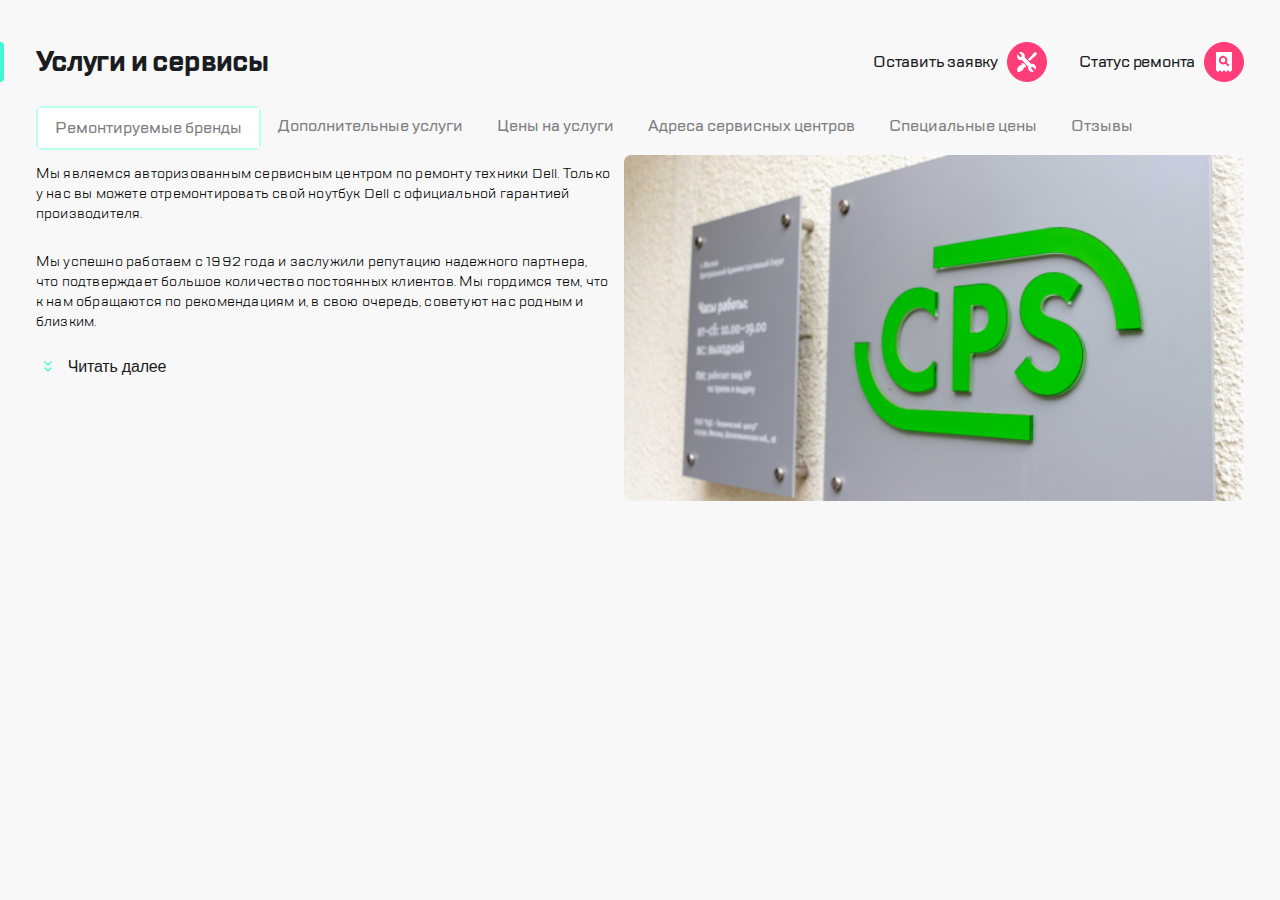
<file: index.html>
<!DOCTYPE html>
<html lang="ru">
	<head>
		<meta charset="UTF-8" />
		<meta http-equiv="X-UA-Compatible" content="IE=edge" />
		<meta name="viewport" content="width=device-width, initial-scale=1.0" />
		<meta name="keywords" content="CPS, сервисный, центр, ремонт, ноутбук, Dell" />
		<meta
			name="description"
			content="CPS - сервисный центр по ремонту техники Dell. Только у нас вы можете отремонтировать свой ноутбук Dell с официальной гарантией. Работаем с 1992 года и заслужили репутацию надежного партнера"
		/>
		<title>CPS - сервисный центр по ремонту техники Dell</title>
		<link rel="stylesheet" href="css/style.css" />
	</head>
	<body>
		<header class="header">
			<div class="header__container">
				<nav class="navigation">
					<button class="navigation__button button button--menu" title="Меню">
						<span class="visually-hidden">Меню</span>
					</button>
					<a href="index.html" class="navigation__logo logo">
						<img src="img/logo.svg" alt="CPS" width="96.5" height="51" />
					</a>
					<ul class="navigation__list navigation__list--user">
						<li class="navigation__item">
							<button class="navigation__button button button--contacts" title="Заказать звонок">
								<span class="visually-hidden">Заказать звонок</span>
							</button>
						</li>
						<li class="navigation__item">
							<button class="navigation__button button button--chat" title="Обратная связь">
								<span class="visually-hidden">Обратная связь</span>
							</button>
						</li>
						<li class="navigation__item">
							<a href="#" class="navigation__link button button--profile" title="Личный кабинет">
								<span class="visually-hidden">Личный кабинет</span>
							</a>
						</li>
					</ul>
					<ul class="navigation__list navigation__list--last">
						<li class="navigation__item">
							<a href="#" class="navigation__text">Оставить заявку</a>
							<a href="#" class="navigation__link button button--request" title="Оставить заявку">
								<span class="visually-hidden">Оставить заявку</span>
							</a>
						</li>
						<li class="navigation__item">
							<a href="#" class="navigation__text">Статус ремонта</a>
							<a href="#" class="navigation__link button button--repair-status" title="Статус ремонта">
								<span class="visually-hidden">Статус ремонта</span>
							</a>
						</li>
					</ul>
				</nav>
			</div>
		</header>

		<main class="main">
			<h1 class="main__title">Услуги и сервисы</h1>
			<nav class="main__tabs tabs">
				<ul class="tabs__list">
					<li class="tabs__item tabs__item--active">
						<a href="#brands" class="tabs__title">Ремонтируемые бренды</a>
					</li>
					<li class="tabs__item">
						<a href="#services" class="tabs__title">Дополнительные услуги</a>
					</li>
					<li class="tabs__item">
						<a href="#prices" class="tabs__title">Цены на услуги</a>
					</li>
					<li class="tabs__item">
						<a href="#" class="tabs__title">Адреса сервисных центров</a>
					</li>
					<li class="tabs__item">
						<a href="#" class="tabs__title">Специальные цены</a>
					</li>
					<li class="tabs__item">
						<a href="#" class="tabs__title">Отзывы</a>
					</li>
				</ul>
			</nav>
			<div class="main__wrap">
				<section class="main__content content">
					<div class="content__wrap">
						<p class="content__text">
							Мы являемся авторизованным сервисным центром по ремонту техники Dell. Только у нас вы можете
							отремонтировать свой ноутбук Dell с официальной гарантией производителя.
						</p>
						<p class="content__text">
							Мы успешно работаем с 1992 года и заслужили репутацию надежного партнера, что подтверждает большое
							количество постоянных клиентов. Мы гордимся тем, что к нам обращаются по рекомендациям и, в свою очередь,
							советуют нас родным и близким.
						</p>
					</div>
					<button class="content__link link">Читать далее</button>
				</section>
				<img src="img/logo-image.png" alt="Сервисный центр CPS" class="main__image" width="531" height="307" />
			</div>
		</main>
	</body>
</html>
</file>
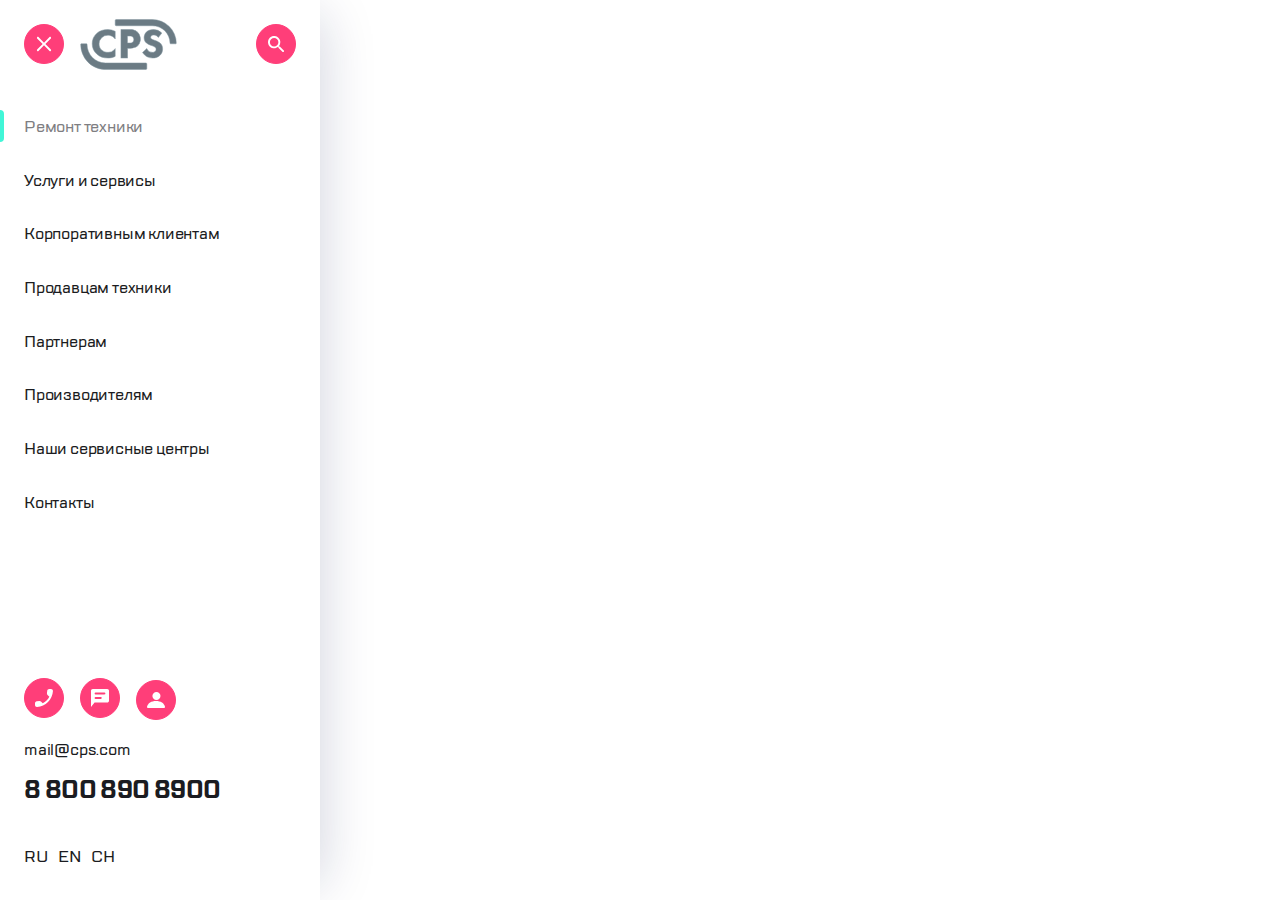
<file: 1.4/index.html>
<!DOCTYPE html>
<html lang="ru">
	<head>
		<meta charset="UTF-8" />
		<meta http-equiv="X-UA-Compatible" content="IE=edge" />
		<meta name="viewport" content="width=device-width, initial-scale=1.0" />
		<link rel="stylesheet" href="css/style.css" />
	</head>
	<body>
		<div class="sidebar">
			<div class="sidebar__container">
				<header class="sidebar__header header">
					<nav class="sidebar__navigation navigation">
						<button class="navigation__button button button--close" title="Закрыть">
							<span class="visually-hidden">Закрыть</span>
						</button>
						<a href="index.html" class="sidebar__logo logo">
							<img src="img/logo.svg" alt="CPS" width="96.5" height="51" />
						</a>
						<button class="button button--search" title="Поиск">
							<span class="visually-hidden">Поиск</span>
						</button>
					</nav>
				</header>
				<nav>
					<ul class="sidebar__nav-list">
						<li><a href="#" class="sidebar__nav-link sidebar__nav-link--active">Ремонт техники</a></li>
						<li><a href="#" class="sidebar__nav-link">Услуги и сервисы</a></li>
						<li><a href="#" class="sidebar__nav-link">Корпоративным клиентам</a></li>
						<li><a href="#" class="sidebar__nav-link">Продавцам техники</a></li>
						<li><a href="#" class="sidebar__nav-link">Партнерам</a></li>
						<li><a href="#" class="sidebar__nav-link">Производителям</a></li>
						<li><a href="#" class="sidebar__nav-link">Наши сервисные центры</a></li>
						<li><a href="#" class="sidebar__nav-link">Контакты</a></li>
					</ul>
				</nav>
				<footer class="sidebar__footer">
					<nav class="navigation">
						<ul class="navigation__list navigation__list--user">
							<li>
								<button class="navigation__button button button--contacts" title="Заказать звонок">
									<span class="visually-hidden">Заказать звонок</span>
								</button>
							</li>
							<li>
								<button class="navigation__button button button--chat" title="Обратная связь">
									<span class="visually-hidden">Обратная связь</span>
								</button>
							</li>
							<li>
								<a href="#" class="navigation__link button button--profile" title="Личный кабинет">
									<span class="visually-hidden">Личный кабинет</span>
								</a>
							</li>
						</ul>
					</nav>
					<section>
						<h2 class="visually-hidden">Контакты</h2>
						<a href="mailto:mail@cps.com" class="sidebar__email">mail@cps.com</a>
						<a href="88008908900" class="sidebar__tel">8 800 890 8900</a>
					</section>
					<ul class="sidebar__lang-list lang-list">
						<a href="#" class="lang-list__lang">ru</a>
						<a href="#" class="lang-list__lang">en</a>
						<a href="#" class="lang-list__lang">ch</a>
					</ul>
				</footer>
			</div>
		</div>
	</body>
</html>
</file>
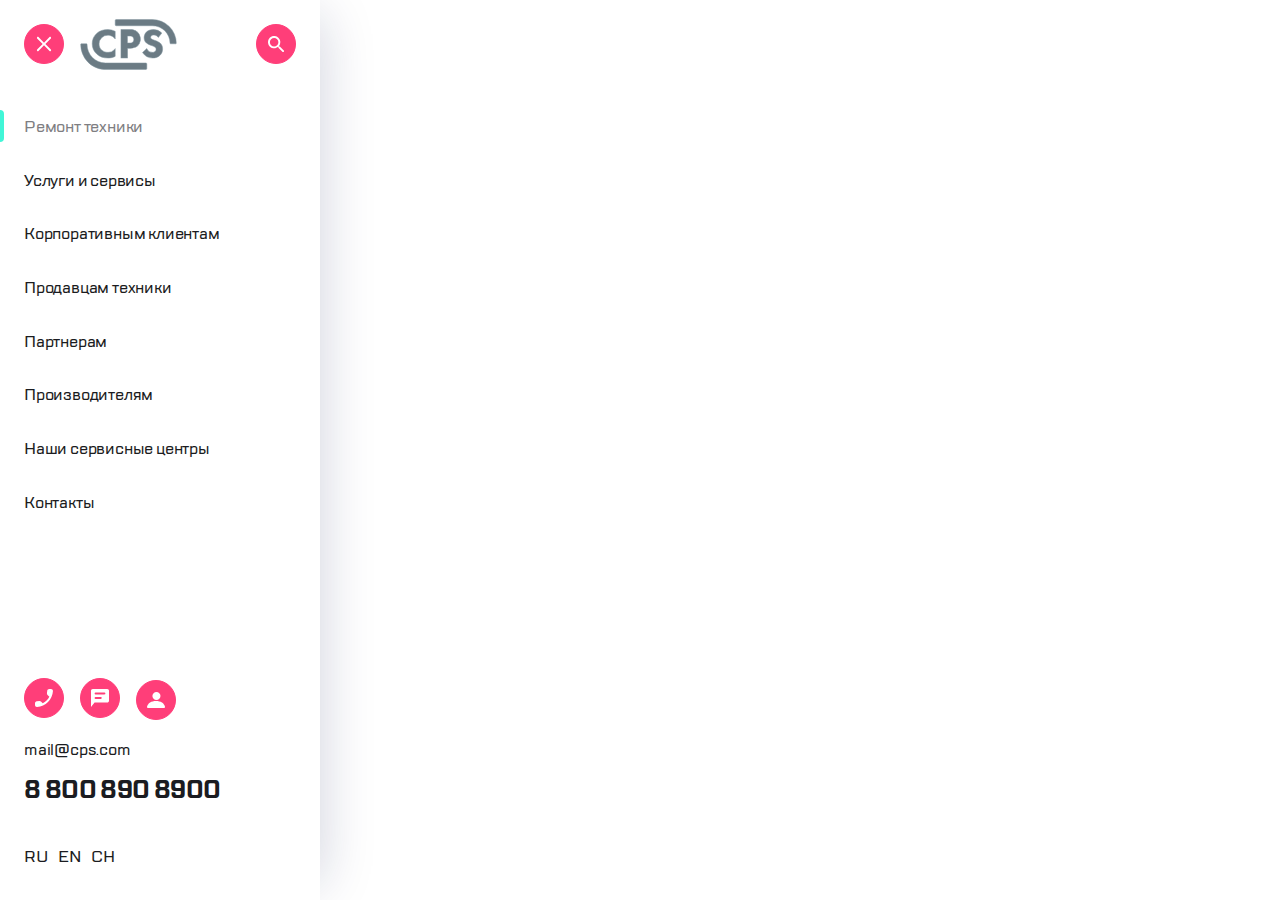
<file: 1.4/menu.html>
<!DOCTYPE html>
<html lang="ru">
  <head>
    <meta charset="UTF-8" />
    <meta http-equiv="X-UA-Compatible" content="IE=edge" />
    <meta name="viewport" content="width=device-width, initial-scale=1.0" />
    <link rel="stylesheet" href="css/style.css" />
  </head>
  <body>
    <div class="sidebar">
      <div class="sidebar__container">
        <header class="sidebar__header header">
          <nav class="sidebar__navigation navigation">
            <button class="navigation__button button button--close">
              <span class="visually-hidden">Закрыть</span>
            </button>
            <a href="index.html" class="sidebar__logo logo">
              <img src="img/logo.svg" alt="CPS" width="96.5" height="51" />
            </a>
            <button class="button button--search">
              <span class="visually-hidden">Поиск</span>
            </button>
          </nav>
        </header>
        <nav>
          <ul class="sidebar__nav-list">
            <li class="sidebar__nav-link sidebar__nav-link--active">Ремонт техники</li>
            <li class="sidebar__nav-link">Услуги и сервисы</li>
            <li class="sidebar__nav-link">Корпоративным клиентам</li>
            <li class="sidebar__nav-link">Продавцам техники</li>
            <li class="sidebar__nav-link">Партнерам</li>
            <li class="sidebar__nav-link">Производителям</li>
            <li class="sidebar__nav-link">Наши сервисные центры</li>
            <li class="sidebar__nav-link">Контакты</li>
          </ul>
        </nav>
        <footer class="sidebar__footer">
          <nav class="navigation">
            <ul class="navigation__list navigation__list--user">
              <li>
                <button class="navigation__button button button--contacts">
                  <span class="visually-hidden">Заказать звонок</span>
                </button>
              </li>
              <li>
                <button class="navigation__button button button--chat">
                  <span class="visually-hidden">Обратная связь</span>
                </button>
              </li>
              <li>
                <a href="#" class="navigation__link button button--profile">
                  <span class="visually-hidden">Личный кабинет</span>
                </a>
              </li>
            </ul>
          </nav>
          <section>
            <h2 class="visually-hidden">Контакты</h2>
            <a href="mailto:mail@cps.com" class="sidebar__email">mail@cps.com</a>
            <a href="88008908900" class="sidebar__tel">8 800 890 8900</a>
          </section>
          <ul class="sidebar__lang-list lang-list">
            <a href="#" class="lang-list__lang">ru</a>
            <a href="#" class="lang-list__lang">en</a>
            <a href="#" class="lang-list__lang">ch</a>
          </ul>
        </footer>
      </div>
    </div>
  </body>
</html>
</file>
<file: css/style.css>
@font-face {
  font-family: "TT Lakes";
  font-weight: 400;
  src: url("../fonts/TTLakes-Regular.eot") format("embedded-opentype"),
    url("../fonts/TTLakes-Regular.woff") format("woff"), url("../fonts/TTLakes-Regular.ttf") format("truetype");
}
@font-face {
  font-family: "TT Lakes";
  font-weight: 500;
  src: url("../fonts/TTLakes-Medium.eot") format("embedded-opentype"),
    url("../fonts/TTLakes-Medium.woff") format("woff"), url("../fonts/TTLakes-Medium.ttf") format("truetype");
}
@font-face {
  font-family: "TT Lakes";
  font-weight: 700;
  src: url("../fonts/TTLakes-Bold.eot") format("embedded-opentype"), url("../fonts/TTLakes-Bold.woff") format("woff"),
    url("../fonts/TTLakes-Bold.ttf") format("truetype");
}
html {
  box-sizing: border-box;
}
*,
*::before,
*::after {
  box-sizing: inherit;
}
body {
  margin: 0;
  display: flex;
  flex-direction: column;
  min-height: 100%;
  font-family: "TT Lakes", sans-serif;
  background-color: #f8f8f8;
}
.visually-hidden {
  position: absolute;
  width: 1px;
  height: 1px;
  margin: -1px;
  padding: 0;
  border: 0;
  clip: rect(0 0 0 0);
  overflow: hidden;
}
.header {
  padding-top: 18.59px;
  padding-bottom: 17.59px;
  background-color: #fff;
}
.header__container {
  width: 90%;
  margin: 0 auto;
}
.navigation {
  display: flex;
  justify-content: space-between;
  align-items: center;
}
.navigation__button {
  margin-right: 16px;
}
.button {
  width: 40px;
  height: 40px;
  border-radius: 50%;
  border: 1px solid #ff3e79;
  background-color: #ff3e79;
  cursor: pointer;
  transition: opacity 0.2s ease, transform 0.3s ease;
}
.button:hover,
.button:focus {
  opacity: 0.75;
  transform: scale(0.9);
}
.logo {
  line-height: 0;
}
.navigation__logo {
  margin-right: auto;
}
.navigation__list {
  display: flex;
  justify-content: space-between;
  align-items: center;
  margin: 0;
  list-style-type: none;
}
.navigation__list--user {
  display: none;
}
.navigation__list--last .navigation__item:first-child {
  margin-right: 16px;
}
.navigation__link {
  display: block;
  text-decoration: none;
  min-width: 40px;
  min-height: 40px;
}
.button--menu {
  position: relative;
  background-image: url(../img/menu.svg);
  background-size: 18px;
  background-repeat: no-repeat;
  background-position: center;
}
.button--contacts {
  background-image: url(../img/contacts.svg);
  background-size: 18px;
  background-repeat: no-repeat;
  background-position: center;
}
.button--chat {
  background-image: url(../img/chat.svg);
  background-size: 18px;
  background-repeat: no-repeat;
  background-position: center;
}
.button--profile {
  background-image: url(../img/profile.svg);
  background-size: 18px;
  background-repeat: no-repeat;
  background-position: center;
}
.button--request {
  position: relative;
  background-image: url(../img/request.svg);
  background-size: 20px;
  background-repeat: no-repeat;
  background-position: center;
}
.button--request::before {
  content: "";
  width: 2px;
  height: 32px;
  background-color: #eaeaea;
  border-radius: 1px;
  position: absolute;
  left: -22px;
  top: 4px;
}
.button--repair-status {
  background-image: url(../img/repair-status.svg);
  background-size: 16px;
  background-repeat: no-repeat;
  background-position: center;
}
.navigation__list--last .navigation__item {
  display: flex;
  align-items: center;
  cursor: pointer;
}
.navigation__text {
  display: none;
  text-decoration: none;
  font-size: 16px;
  line-height: 24px;
  letter-spacing: -0.2px;
  text-align: right;
  color: #1b1c21;
  font-weight: 500;
  padding: 0 9px 0 16px;
}
.main {
  position: relative;
  background-color: #f8f8f8;
  border-top: 1px solid #d9fff5;
  padding-bottom: 35px;
}
.main__title {
  max-width: 650px;
  font-size: 28px;
  line-height: 40px;
  font-weight: 700;
  letter-spacing: -0.6px;
  color: #1b1c21;
  margin: 24px 0 24px 5%;
}
.main__title::before {
  content: "";
  width: 4px;
  height: 40px;
  border-top-right-radius: 4px;
  border-bottom-right-radius: 4px;
  position: absolute;
  left: 0;
  background-color: #41f6d7;
}
.main__tabs {
  margin-left: 5%;
}
.tabs__list {
  display: flex;
  justify-content: stretch;
  padding: 0;
  list-style-type: none;
  overflow: auto;
  margin: 0;
}
.tabs__list::-webkit-scrollbar {
  display: none;
}
.tabs__title {
  display: block;
  text-decoration: none;
  white-space: nowrap;
  background-color: inherit;
  padding: 8px 17px;
  font-size: 16px;
  line-height: 24px;
  font-weight: 500;
  color: #7e7e82;
}
.tabs__item:hover,
.tabs__item:focus,
.tabs__item:active,
.tabs__item--active {
  border: 2px solid #b8ffec;
  border-radius: 6px;
}
.tabs__item:active,
.tabs__item--active {
  background-color: #ffffff;
}
.main__wrap {
  display: flex;
  flex-wrap: wrap;
  justify-content: space-between;
  align-items: flex-start;
  margin: 0 auto;
  width: 90%;
}
.content {
  flex-basis: 288px;
  flex-grow: 1;
  padding: 8px 13px 16px 0;
  font-size: 14px;
  line-height: 18px;
  letter-spacing: 0.2px;
}
.content__wrap {
  display: flex;
  flex-wrap: wrap;
  width: 100%;
  height: 110px;
  overflow: hidden;
  padding-bottom: 10px;
}
.content__wrap--full {
  height: auto;
}
.link {
  position: relative;
  padding-top: 10px;
  padding-left: 32px;
  font-size: 16px;
  line-height: 24px;
  font-weight: 500;
  letter-spacing: -0.2px;
  color: #1b1c21;
  border: none;
  background-color: transparent;
  cursor: pointer;
}
.link:hover,
.link:focus {
  color: #7e7e82;
}
.link::before {
  content: url("../img/arrow-icon.svg");
  display: block;
  width: 75.5px;
  height: 10.3px;
  position: absolute;
  left: -26px;
}
.link--hide::before {
  transform: scaleY(-1) translateY(-12px);
}
.main__image {
  margin: 0 -5.5%;
  flex-basis: 320px;
  flex-grow: 1;
  height: 55vw;
}

@media (min-width: 768px) {
  .header__container,
  .main__wrap {
    width: 93.76%;
  }
  .navigation__list--user {
    display: flex;
    padding-right: 2px;
  }
  .button--menu::after {
    content: "";
    width: 2px;
    height: 32px;
    background-color: #eaeaea;
    border-radius: 1px;
    position: absolute;
    right: -22px;
    top: 4px;
  }
  .navigation__logo {
    margin-left: 26px;
  }
  .main__title,
  .main__tabs {
    margin-left: 3.12%;
  }
  .content {
    line-height: 20px;
  }
  .content__wrap {
    height: 195px;
    padding-top: 16px;
    line-height: 20px;
  }
  .main__image {
    margin: 40px 0 5px 35px;
    max-height: 27vw;
    border-radius: 6px;
  }
}
@media (min-width: 1120px) {
  .header__container,
  .main__wrap {
    width: 94.4%;
  }
  .header {
    padding: 0;
    background-color: #f8f8f8;
  }
  .button--menu,
  .navigation__logo,
  .navigation__list--user,
  .button--request::before {
    display: none;
  }
  .navigation__list--last {
    margin-left: auto;
    margin-top: 42px;
    z-index: 2;
  }
  .navigation__text {
    display: block;
  }
  .main {
    border: none;
  }
  .main__title {
    margin-top: -40px;
  }
  .main__title,
  .main__tabs {
    margin-left: 2.8%;
  }
  .tabs__list {
    flex-wrap: wrap;
    overflow: visible;
  }
  .content {
    padding-top: 0;
  }
  .main__image {
    margin: 5px 0 9px 0;
  }
  .content__wrap {
    padding-top: 0;
  }
}
</file>
<file: 1.4/css/style.css>
@font-face {
  font-family: "TT Lakes";
  font-weight: 400;
  src: url("../fonts/TTLakes-Regular.eot") format("embedded-opentype"),
    url("../fonts/TTLakes-Regular.woff") format("woff"), url("../fonts/TTLakes-Regular.ttf") format("truetype");
}
@font-face {
  font-family: "TT Lakes";
  font-weight: 500;
  src: url("../fonts/TTLakes-Medium.eot") format("embedded-opentype"),
    url("../fonts/TTLakes-Medium.woff") format("woff"), url("../fonts/TTLakes-Medium.ttf") format("truetype");
}
@font-face {
  font-family: "TT Lakes";
  font-weight: 700;
  src: url("../fonts/TTLakes-Bold.eot") format("embedded-opentype"), url("../fonts/TTLakes-Bold.woff") format("woff"),
    url("../fonts/TTLakes-Bold.ttf") format("truetype");
}
html {
  box-sizing: border-box;
}
*,
*::before,
*::after {
  box-sizing: inherit;
}
body {
  margin: 0;
  display: flex;
  flex-direction: column;
  max-height: 100%;
  font-family: "TT Lakes", sans-serif;
}
.visually-hidden {
  position: absolute;
  width: 1px;
  height: 1px;
  margin: -1px;
  padding: 0;
  border: 0;
  clip: rect(0 0 0 0);
  overflow: hidden;
}
.sidebar {
  position: absolute;
  top: 0;
  left: 0;
  width: 320px;
  background-color: #fff;
  box-shadow: 16px 0px 52px -16px rgba(14, 24, 80, 0.2);
  max-height: 100vh;
  
}
.sidebar__container {
  width: 272px;
  min-height: 100vh;
  margin: 0 auto;
  display: flex;
  justify-content: space-between;
  flex-direction: column;
}
.header {
  padding-top: 18.59px;
  padding-bottom: 12px;
}
.navigation {
  display: flex;
  justify-content: space-between;
  align-items: center;
}
.navigation__button {
  margin-right: 16px;
}
.button {
  width: 40px;
  height: 40px;
  border-radius: 50%;
  border: 1px solid #ff3e79;
  background-color: #ff3e79;
  cursor: pointer;
  transition: opacity 0.2s ease, transform 0.3s ease;
}
.button:hover,
.button:focus {
  opacity: 0.75;
  transform: scale(0.9);
}
.logo {
  line-height: 0;
}
.sidebar__logo {
  margin-right: auto;
}
.button--close {
  background-image: url(../img/close.svg);
  background-size: 16px;
  background-repeat: no-repeat;
  background-position: center;
}
.button--search {
  background-image: url(../img/search.svg);
  background-size: 17px;
  background-repeat: no-repeat;
  background-position: center;
}
.sidebar__nav-list {
  list-style-type: none;
  padding: 0;
  margin-top: 3.7vh;
}
.sidebar__nav-link {
  display: block;
  font-size: 16px;
  line-height: 24px;
  letter-spacing: -0.2px;
  font-weight: 500;
  color: #1b1c21;
  text-decoration: none;
  margin-bottom: 3.3vh;
}
.sidebar__nav-link--active,
.sidebar__nav-link:active,
.sidebar__nav-link:hover,
.sidebar__nav-link:focus {
  color: #7e7e82;
}
.sidebar__nav-link--active::before,
.sidebar__nav-link:active::before,
.sidebar__nav-link:hover::before,
.sidebar__nav-link:focus::before {
  content: "";
  width: 4px;
  height: 32px;
  border-top-right-radius: 4px;
  border-bottom-right-radius: 4px;
  position: absolute;
  left: 0;
  transform: translateY(-5px);
  background-color: #41f6d7;
}
.sidebar__footer {
  display: flex;
  flex-direction: column;
  margin-top: auto;
}
.navigation__list {
  display: flex;
  justify-content: space-between;
  align-items: center;
  margin: 0;
  list-style-type: none;
}
.navigation__list--user {
  display: flex;
  padding: 0;
  margin: 0 auto 16px 0;
}
.navigation__link {
  display: block;
  text-decoration: none;
  min-width: 40px;
  min-height: 40px;
}
.button--contacts {
  background-image: url(../img/contacts.svg);
  background-size: 18px;
  background-repeat: no-repeat;
  background-position: center;
}
.button--chat {
  background-image: url(../img/chat.svg);
  background-size: 18px;
  background-repeat: no-repeat;
  background-position: center;
}
.button--profile {
  background-image: url(../img/profile.svg);
  background-size: 18px;
  background-repeat: no-repeat;
  background-position: center;
}
.sidebar__email {
  display: block;
  font-size: 16px;
  line-height: 24px;
  font-weight: 500;
  letter-spacing: -0.2px;
  color: #1b1c21;
  text-decoration: none;
}
.sidebar__tel {
  display: block;
  font-size: 24px;
  line-height: 32px;
  font-weight: 700;
  letter-spacing: -0.6px;
  color: #1b1c21;
  text-decoration: none;
  padding-top: 12px;
}
.sidebar__lang-list {
  margin: 40px 0 32px 0;
  padding: 0;
}
.lang-list__lang {
  text-decoration: none;
  color: #1b1c21;
  text-transform: uppercase;
  font-weight: 500;
  padding-right: 7px;
}
.sidebar__email:hover,
.sidebar__email:focus,
.sidebar__tel:hover,
.sidebar__tel:focus,
.lang-list__lang:hover,
.lang-list__lang:focus,
.lang-list__lang:active {
  color: #7e7e82;
}
</file>
